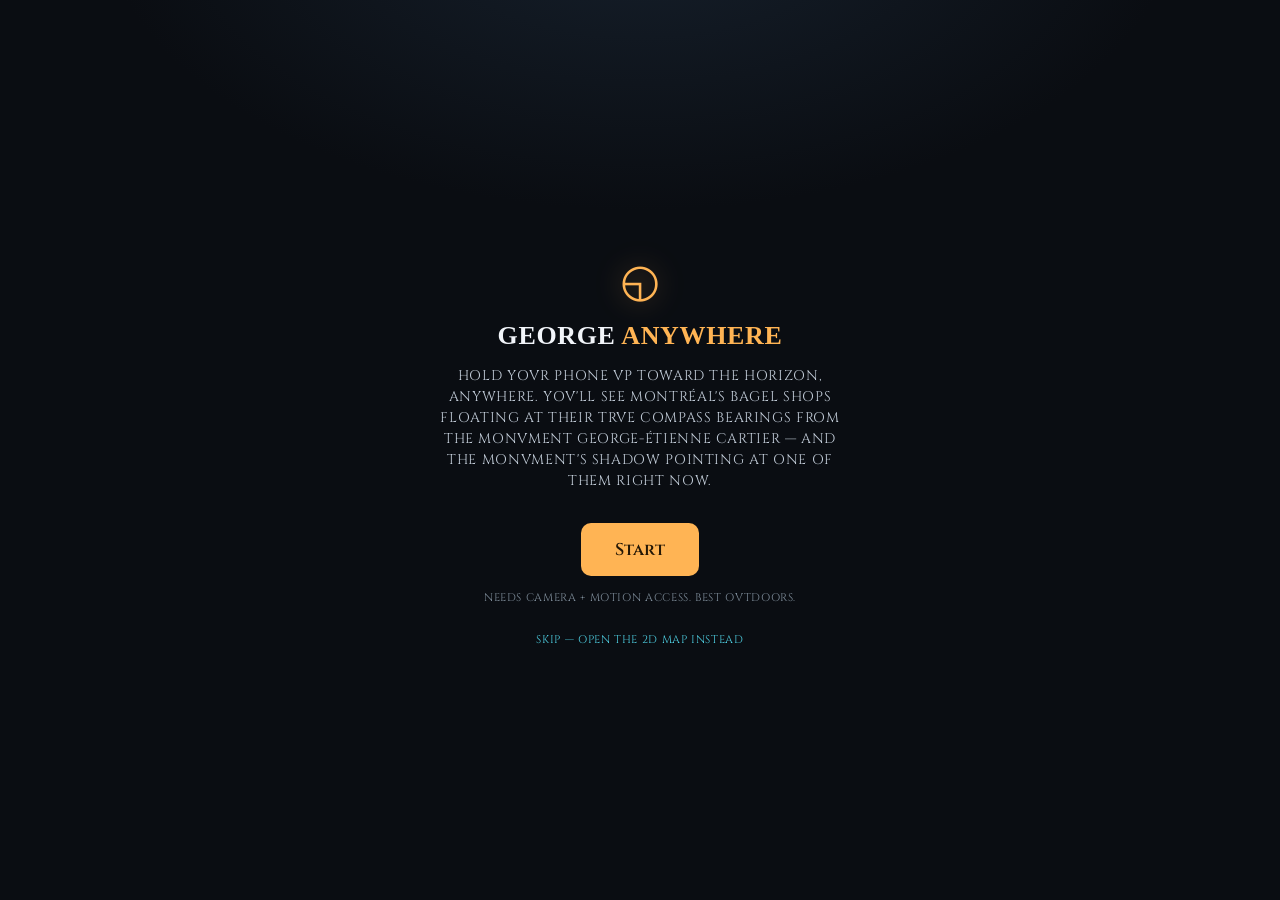
<file: anywhere/index.html>
<!DOCTYPE html>
<html lang="en">
<head>
  <meta charset="utf-8" />
  <meta name="viewport" content="width=device-width, initial-scale=1, maximum-scale=1, user-scalable=no, viewport-fit=cover" />
  <title>George Anywhere — Bagel Sundial</title>
  <meta name="description" content="Stand at the Monument George-Étienne Cartier and see the bagel sundial in AR: bagel shops at their true bearings and the sun's shadow pointing at one of them." />

  <link rel="preconnect" href="https://fonts.googleapis.com" />
  <link rel="preconnect" href="https://fonts.gstatic.com" crossorigin />
  <link href="https://fonts.googleapis.com/css2?family=Cinzel:wght@400;500;600;700&display=swap" rel="stylesheet" />
  <link rel="stylesheet" href="style.css" />
  <script src="../js/carve.js"></script>
  <script type="importmap">
  {
    "imports": {
      "three": "https://cdn.jsdelivr.net/npm/three@0.160.0/build/three.module.js",
      "three/addons/": "https://cdn.jsdelivr.net/npm/three@0.160.0/examples/jsm/"
    }
  }
  </script>
</head>
<body>
  <!-- live camera feed (compass mode) -->
  <video id="cam" playsinline muted></video>

  <!-- compass HUD overlay -->
  <div id="hud" class="hud" hidden>
    <div class="horizon"></div>
    <div class="crosshair"></div>
    <div id="markers" class="markers"></div>
    <div id="shadowCallout" class="shadow-callout" hidden>
      <span class="sc-label">the shadow points to</span>
      <span class="sc-name" id="scName">—</span>
    </div>
  </div>

  <!-- WebXR dom-overlay root (used only during an XR session) -->
  <div id="xrOverlay" class="xr-overlay" hidden>
    <button id="xrExit" class="btn ghost" type="button">Exit AR</button>
    <div id="xrHint" class="xr-hint">Point at the ground and tap to place the sundial</div>
    <div id="xrInfo" class="xr-info"></div>
  </div>

  <!-- top bar -->
  <header class="bar" id="bar" hidden>
    <a class="back" href="/">‹ map</a>
    <div class="bar-mid" id="barInfo">—</div>
    <button class="btn small" id="enterAR" type="button" hidden>3D AR</button>
  </header>

  <!-- bottom info -->
  <footer class="info" id="info" hidden>
    <div class="info-row"><span id="clock">—</span><span id="sun">—</span></div>
    <div class="info-target" id="infoTarget">—</div>
  </footer>

  <!-- start / permission screen -->
  <div id="start" class="start">
    <div class="start-card">
      <div class="mark">◵</div>
      <h1>George <span>Anywhere</span></h1>
      <p>Hold your phone up toward the horizon, anywhere. You'll see Montréal's bagel shops floating at their true compass bearings from the Monument George-Étienne Cartier — and the monument's shadow pointing at one of them right now.</p>
      <button id="startBtn" class="btn big" type="button">Start</button>
      <p class="fine" id="startFine">Needs camera + motion access. Best outdoors.</p>
      <a class="fine link" href="/">skip — open the 2D map instead</a>
    </div>
  </div>

  <div id="disclaimer" class="disclaimer" hidden>This device doesn't have motion data and won't work very well</div>
  <div id="toast" class="toast" hidden></div>

  <script type="module" src="ar.js"></script>
</body>
</html>
</file>
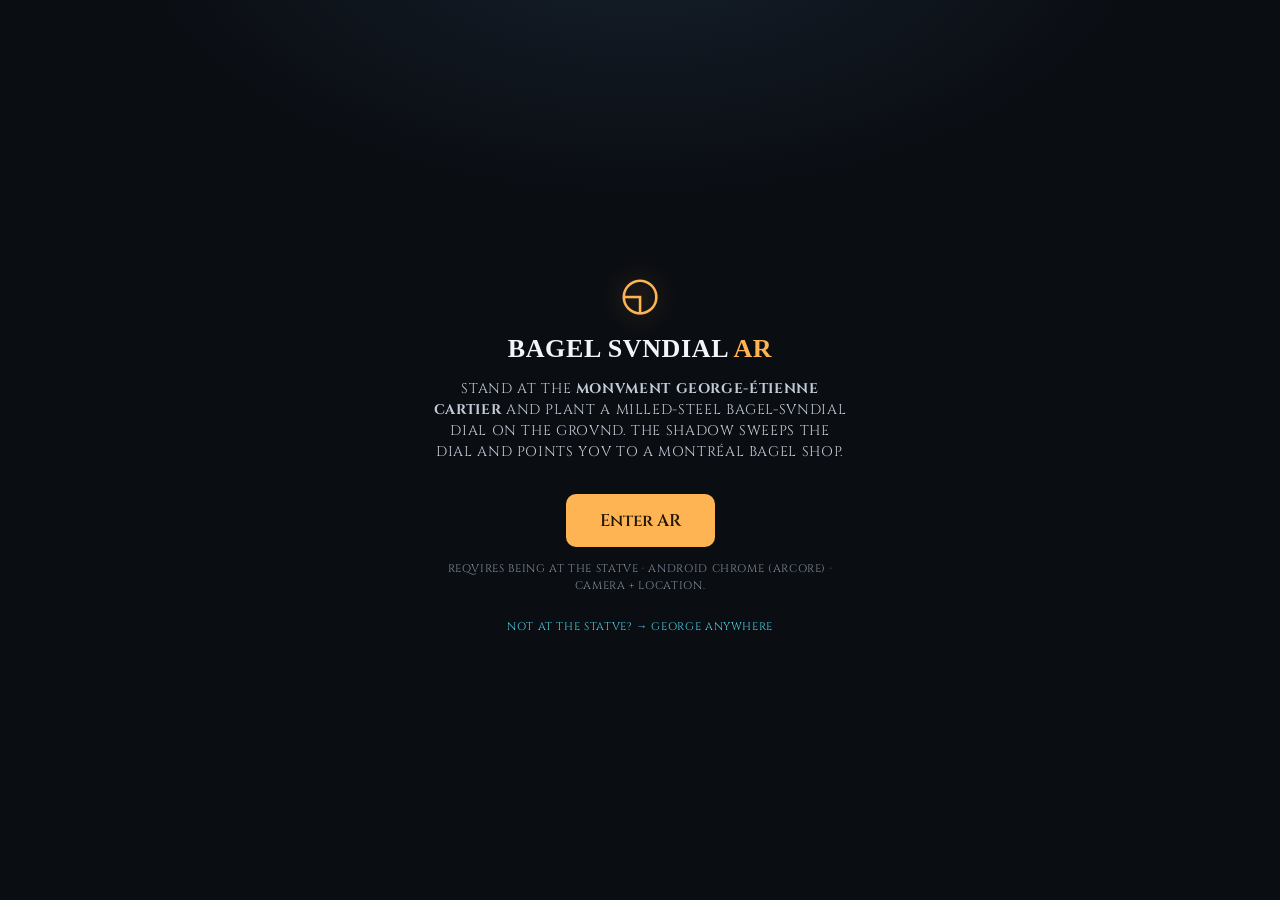
<file: ar/index.html>
<!DOCTYPE html>
<html lang="en">
<head>
  <meta charset="utf-8" />
  <meta name="viewport" content="width=device-width, initial-scale=1, maximum-scale=1, user-scalable=no, viewport-fit=cover" />
  <title>Bagel Sundial AR — at the Monument</title>
  <meta name="description" content="At the Monument George-Étienne Cartier, plant a 3D bagel-sundial dial on the ground in AR and watch the shadow point you to a Montréal bagel shop." />

  <link rel="preconnect" href="https://fonts.googleapis.com" />
  <link rel="preconnect" href="https://fonts.gstatic.com" crossorigin />
  <link href="https://fonts.googleapis.com/css2?family=Cinzel:wght@400;500;600;700&display=swap" rel="stylesheet" />
  <link rel="stylesheet" href="style.css" />
  <script src="../js/carve.js"></script>

  <script type="importmap">
  {
    "imports": {
      "three": "https://cdn.jsdelivr.net/npm/three@0.160.0/build/three.module.js",
      "three/addons/": "https://cdn.jsdelivr.net/npm/three@0.160.0/examples/jsm/"
    }
  }
  </script>
</head>
<body>
  <!-- WebXR dom-overlay (shown during the AR session) -->
  <div id="xrOverlay" class="xr-overlay" hidden>
    <button id="xrExit" class="btn ghost" type="button">Exit</button>
    <div id="xrHint" class="xr-hint">point at the ground and tap to plant the dial</div>
    <div id="xrInfo" class="xr-info"></div>
  </div>

  <!-- blocking message (not at statue / AR unsupported) -->
  <div id="msg" class="msg" hidden></div>

  <!-- start screen -->
  <div id="start" class="start">
    <div class="start-card">
      <div class="mark">◵</div>
      <h1>Bagel Sundial <span>AR</span></h1>
      <p>Stand at the <b>Monument George-Étienne Cartier</b> and plant a milled-steel bagel-sundial dial on the ground. The shadow sweeps the dial and points you to a Montréal bagel shop.</p>
      <button id="startBtn" class="btn big" type="button">Enter AR</button>
      <p class="fine">Requires being at the statue · Android Chrome (ARCore) · camera + location.</p>
      <a class="fine link" href="/anywhere/">not at the statue? → George Anywhere</a>
    </div>
  </div>

  <div id="toast" class="toast" hidden></div>

  <script type="module" src="ar.js"></script>
</body>
</html>
</file>
<file: anywhere/style.css>
:root {
  --ink: #f2f5fa;
  --accent: #ffb454;
  --accent-2: #4fd0e3;
  --target: #ffd166;
  --panel: rgba(14, 17, 22, 0.82);
  --mono: "Cinzel", "Trajan Pro", Georgia, serif;
}
* { box-sizing: border-box; -webkit-tap-highlight-color: transparent; }
[hidden] { display: none !important; }   /* make the hidden attribute win over display:grid/flex */
html, body {
  margin: 0; height: 100%; overflow: hidden;
  background: #05070a; color: var(--ink);
  font-family: var(--mono);
  text-transform: uppercase; letter-spacing: 0.04em;
  -webkit-font-smoothing: antialiased;
}

/* camera feed */
#cam {
  position: fixed; inset: 0;
  width: 100%; height: 100%;
  object-fit: cover;
  background: #05070a;
  z-index: 0;
}

/* ---------- compass HUD ---------- */
.hud { position: fixed; inset: 0; z-index: 10; pointer-events: none; }
.horizon {
  position: absolute; left: 0; right: 0; top: 50%;
  border-top: 1px solid rgba(255,255,255,.18);
}
.crosshair {
  position: absolute; left: 50%; top: 50%;
  width: 22px; height: 22px; transform: translate(-50%,-50%);
  border: 1px solid rgba(255,255,255,.5); border-radius: 50%;
}
.crosshair::after {
  content: ""; position: absolute; inset: 9px;
  background: rgba(255,255,255,.7); border-radius: 50%;
}
.markers { position: absolute; inset: 0; }

/* a bearing marker (bagel or the shadow pointer) */
.marker {
  position: absolute; top: 50%;
  transform: translate(-50%, -50%);
  display: flex; flex-direction: column; align-items: center;
  gap: 4px; white-space: nowrap;
  transition: opacity .15s;
}
.marker .dot {
  width: 10px; height: 10px; border-radius: 50%;
  background: #cfd6e0; border: 2px solid rgba(0,0,0,.4);
}
.marker .tag {
  font-size: 11px; padding: 2px 7px; border-radius: 6px;
  background: var(--panel); color: var(--ink);
  border: 1px solid rgba(255,255,255,.14);
  max-width: 42vw; overflow: hidden; text-overflow: ellipsis;
}
.marker .meta { font-size: 9px; color: #9fb0c2; }

.marker.target .dot { background: var(--target); width: 14px; height: 14px; box-shadow: 0 0 12px rgba(255,209,102,.8); }
.marker.target .tag { border-color: var(--target); color: #fff; font-weight: 600; }

/* the shadow pointer marker */
.marker.shadow { top: 50%; }
.marker.shadow .arrow {
  font-size: 30px; line-height: 1; color: var(--accent);
  text-shadow: 0 0 10px rgba(255,180,84,.7);
}
.marker.shadow .tag { border-color: var(--accent); color: #ffe6bd; }

.shadow-callout {
  position: absolute; left: 50%; bottom: 108px; transform: translateX(-50%);
  text-align: center; background: var(--panel);
  border: 1px solid var(--accent); border-radius: 10px;
  padding: 8px 16px; max-width: 88vw;
}
.sc-label { display: block; font-size: 10px; letter-spacing: 1.5px; text-transform: uppercase; color: var(--accent); }
.sc-name { display: block; font-size: 16px; margin-top: 2px; }

/* ---------- bars ---------- */
.bar {
  position: fixed; top: 0; left: 0; right: 0; z-index: 20;
  display: flex; align-items: center; justify-content: space-between; gap: 10px;
  padding: calc(env(safe-area-inset-top) + 8px) 12px 8px;
  background: linear-gradient(180deg, rgba(5,7,10,.7), transparent);
}
.back { color: var(--ink); text-decoration: none; font-size: 14px; opacity: .9; }
.bar-mid { font-size: 11px; color: #9fb0c2; }

.info {
  position: fixed; left: 0; right: 0; bottom: 0; z-index: 20;
  padding: 10px 14px calc(env(safe-area-inset-bottom) + 12px);
  background: linear-gradient(0deg, rgba(5,7,10,.82), transparent);
}
.info-row { display: flex; justify-content: space-between; font-size: 12px; color: #b9c6d4; }
.info-target { margin-top: 4px; font-size: 14px; }

/* ---------- buttons ---------- */
.btn {
  font-family: var(--mono); cursor: pointer;
  background: var(--accent); color: #241706; border: none;
  border-radius: 10px; padding: 12px 20px; font-size: 15px; font-weight: 600;
  pointer-events: auto;
}
.btn.small { padding: 7px 12px; font-size: 12px; border-radius: 8px; }
.btn.big { padding: 15px 34px; font-size: 17px; }
.btn.ghost { background: rgba(14,17,22,.8); color: var(--ink); border: 1px solid rgba(255,255,255,.2); }

/* ---------- start screen ---------- */
.start {
  position: fixed; inset: 0; z-index: 50;
  display: grid; place-items: center; padding: 24px;
  background:
    radial-gradient(900px 500px at 50% -10%, #16202c 0%, transparent 60%),
    #0a0d12;
}
.start-card { max-width: 420px; text-align: center; }
.start .mark { font-size: 46px; color: var(--accent); filter: drop-shadow(0 0 14px rgba(255,180,84,.4)); }
.start h1 { margin: 8px 0 14px; font-size: 26px; font-family: "Iowan Old Style", Palatino, Georgia, serif; }
.start h1 span { color: var(--accent); }
.start p { color: #c2ccd8; font-size: 14px; line-height: 1.5; }
.start .fine { font-size: 11px; color: #7f8d9a; margin-top: 14px; }
.start .link { display: inline-block; color: var(--accent-2); text-decoration: none; }
.start .btn { margin-top: 18px; }

/* ---------- WebXR overlay ---------- */
.xr-overlay { position: fixed; inset: 0; z-index: 40; pointer-events: none; }
.xr-overlay .btn { position: absolute; top: calc(env(safe-area-inset-top) + 10px); right: 12px; }
.xr-hint {
  position: absolute; left: 50%; bottom: 60px; transform: translateX(-50%);
  background: var(--panel); border: 1px solid rgba(255,255,255,.18);
  border-radius: 10px; padding: 8px 16px; font-size: 13px; text-align: center; max-width: 86vw;
}
.xr-info {
  position: absolute; left: 50%; bottom: 14px; transform: translateX(-50%);
  font-size: 13px; color: var(--target); text-align: center;
}

/* ---------- toast ---------- */
.disclaimer {
  position: fixed; z-index: 55;
  left: 12px; right: 12px; top: calc(env(safe-area-inset-top) + 46px);
  margin: 0 auto; max-width: 460px;
  background: rgba(120, 26, 26, 0.9); border: 1px solid #e0736d;
  color: #ffe2e0; border-radius: 10px; padding: 10px 14px;
  font-size: 13px; text-align: center; line-height: 1.4;
}
.toast {
  position: fixed; left: 50%; bottom: calc(env(safe-area-inset-bottom) + 88px);
  transform: translateX(-50%); z-index: 60;
  background: var(--panel); border: 1px solid rgba(255,255,255,.2);
  border-radius: 10px; padding: 10px 16px; font-size: 13px; max-width: 88vw; text-align: center;
}
</file>
<file: ar/style.css>
:root {
  --ink: #f2f5fa;
  --accent: #ffb454;
  --accent-2: #4fd0e3;
  --target: #ffd166;
  --panel: rgba(14, 17, 22, 0.82);
  --mono: "Cinzel", "Trajan Pro", Georgia, serif;
}
* { box-sizing: border-box; -webkit-tap-highlight-color: transparent; }
[hidden] { display: none !important; }   /* make the hidden attribute win over display:grid/flex */
html, body {
  margin: 0; height: 100%; overflow: hidden;
  background: #05070a; color: var(--ink);
  font-family: var(--mono);
  text-transform: uppercase; letter-spacing: 0.04em;
  -webkit-font-smoothing: antialiased;
}

/* camera feed */
#cam {
  position: fixed; inset: 0;
  width: 100%; height: 100%;
  object-fit: cover;
  background: #05070a;
  z-index: 0;
}

/* ---------- compass HUD ---------- */
.hud { position: fixed; inset: 0; z-index: 10; pointer-events: none; }
.horizon {
  position: absolute; left: 0; right: 0; top: 50%;
  border-top: 1px solid rgba(255,255,255,.18);
}
.crosshair {
  position: absolute; left: 50%; top: 50%;
  width: 22px; height: 22px; transform: translate(-50%,-50%);
  border: 1px solid rgba(255,255,255,.5); border-radius: 50%;
}
.crosshair::after {
  content: ""; position: absolute; inset: 9px;
  background: rgba(255,255,255,.7); border-radius: 50%;
}
.markers { position: absolute; inset: 0; }

/* a bearing marker (bagel or the shadow pointer) */
.marker {
  position: absolute; top: 50%;
  transform: translate(-50%, -50%);
  display: flex; flex-direction: column; align-items: center;
  gap: 4px; white-space: nowrap;
  transition: opacity .15s;
}
.marker .dot {
  width: 10px; height: 10px; border-radius: 50%;
  background: #cfd6e0; border: 2px solid rgba(0,0,0,.4);
}
.marker .tag {
  font-size: 11px; padding: 2px 7px; border-radius: 6px;
  background: var(--panel); color: var(--ink);
  border: 1px solid rgba(255,255,255,.14);
  max-width: 42vw; overflow: hidden; text-overflow: ellipsis;
}
.marker .meta { font-size: 9px; color: #9fb0c2; }

.marker.target .dot { background: var(--target); width: 14px; height: 14px; box-shadow: 0 0 12px rgba(255,209,102,.8); }
.marker.target .tag { border-color: var(--target); color: #fff; font-weight: 600; }

/* the shadow pointer marker */
.marker.shadow { top: 50%; }
.marker.shadow .arrow {
  font-size: 30px; line-height: 1; color: var(--accent);
  text-shadow: 0 0 10px rgba(255,180,84,.7);
}
.marker.shadow .tag { border-color: var(--accent); color: #ffe6bd; }

.shadow-callout {
  position: absolute; left: 50%; bottom: 108px; transform: translateX(-50%);
  text-align: center; background: var(--panel);
  border: 1px solid var(--accent); border-radius: 10px;
  padding: 8px 16px; max-width: 88vw;
}
.sc-label { display: block; font-size: 10px; letter-spacing: 1.5px; text-transform: uppercase; color: var(--accent); }
.sc-name { display: block; font-size: 16px; margin-top: 2px; }

/* ---------- bars ---------- */
.bar {
  position: fixed; top: 0; left: 0; right: 0; z-index: 20;
  display: flex; align-items: center; justify-content: space-between; gap: 10px;
  padding: calc(env(safe-area-inset-top) + 8px) 12px 8px;
  background: linear-gradient(180deg, rgba(5,7,10,.7), transparent);
}
.back { color: var(--ink); text-decoration: none; font-size: 14px; opacity: .9; }
.bar-mid { font-size: 11px; color: #9fb0c2; }

.info {
  position: fixed; left: 0; right: 0; bottom: 0; z-index: 20;
  padding: 10px 14px calc(env(safe-area-inset-bottom) + 12px);
  background: linear-gradient(0deg, rgba(5,7,10,.82), transparent);
}
.info-row { display: flex; justify-content: space-between; font-size: 12px; color: #b9c6d4; }
.info-target { margin-top: 4px; font-size: 14px; }

/* ---------- buttons ---------- */
.btn {
  font-family: var(--mono); cursor: pointer;
  background: var(--accent); color: #241706; border: none;
  border-radius: 10px; padding: 12px 20px; font-size: 15px; font-weight: 600;
  pointer-events: auto;
}
.btn.small { padding: 7px 12px; font-size: 12px; border-radius: 8px; }
.btn.big { padding: 15px 34px; font-size: 17px; }
.btn.ghost { background: rgba(14,17,22,.8); color: var(--ink); border: 1px solid rgba(255,255,255,.2); }

/* ---------- start screen ---------- */
.start {
  position: fixed; inset: 0; z-index: 50;
  display: grid; place-items: center; padding: 24px;
  background:
    radial-gradient(900px 500px at 50% -10%, #16202c 0%, transparent 60%),
    #0a0d12;
}
.start-card { max-width: 420px; text-align: center; }
.start .mark { font-size: 46px; color: var(--accent); filter: drop-shadow(0 0 14px rgba(255,180,84,.4)); }
.start h1 { margin: 8px 0 14px; font-size: 26px; font-family: "Iowan Old Style", Palatino, Georgia, serif; }
.start h1 span { color: var(--accent); }
.start p { color: #c2ccd8; font-size: 14px; line-height: 1.5; }
.start .fine { font-size: 11px; color: #7f8d9a; margin-top: 14px; }
.start .link { display: inline-block; color: var(--accent-2); text-decoration: none; }
.start .btn { margin-top: 18px; }

/* ---------- WebXR overlay ---------- */
.xr-overlay { position: fixed; inset: 0; z-index: 40; pointer-events: none; }
.xr-overlay .btn { position: absolute; top: calc(env(safe-area-inset-top) + 10px); right: 12px; }
.xr-hint {
  position: absolute; left: 50%; bottom: 60px; transform: translateX(-50%);
  background: var(--panel); border: 1px solid rgba(255,255,255,.18);
  border-radius: 10px; padding: 8px 16px; font-size: 13px; text-align: center; max-width: 86vw;
}
.xr-info {
  position: absolute; left: 50%; bottom: 14px; transform: translateX(-50%);
  font-size: 13px; color: var(--target); text-align: center;
}

/* ---------- toast ---------- */
.toast {
  position: fixed; left: 50%; bottom: calc(env(safe-area-inset-bottom) + 88px);
  transform: translateX(-50%); z-index: 60;
  background: var(--panel); border: 1px solid rgba(255,255,255,.2);
  border-radius: 10px; padding: 10px 16px; font-size: 13px; max-width: 88vw; text-align: center;
}
</file>
